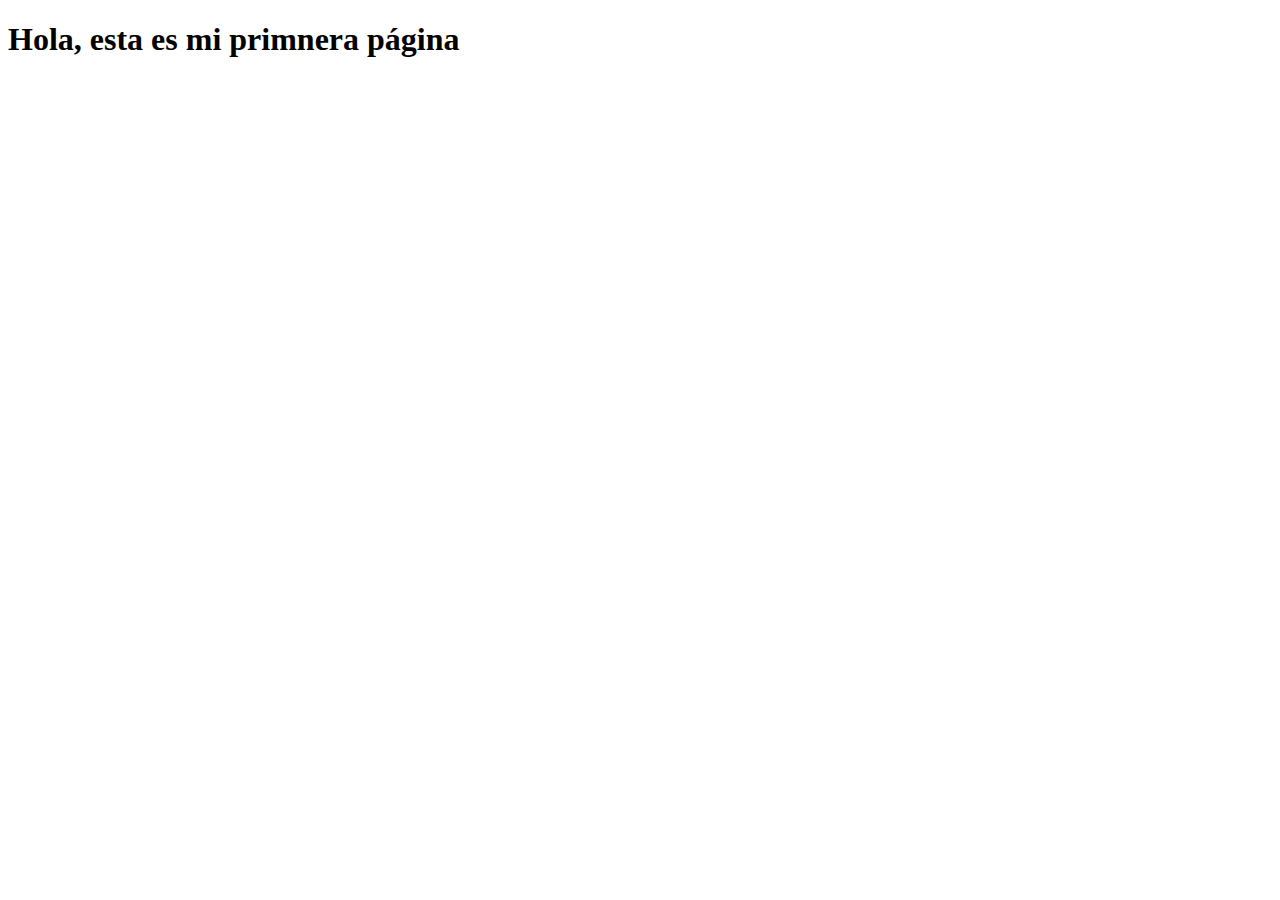
<file: CLASE 1/index.html>
<!DOCTYPE html>
<html lang="en"> <!-- Este lang="en", significa en qué lenguaje está configurada la página, en este caso "english", si yo hago toda mi página en inglés pongo el "en", ahora si mi página está en español pongo "es" -->
<head> <!-- la etiqueta <head> es un contenedor de metadatos de nuestra página -->
    <meta charset="UTF-8"> <!-- esta es la configuración de caracteres o "Charset". Esta configuración no varía para páginas en español o inglés -->
    <meta name="viewport" content="width=device-width, initial-scale=1.0"> <!-- esta es la configuración del "tamaño" de la página, importante según de dónde abra la página si desde el celu, la compu -->
    <title>mi primer pagina</title> <!-- lo que va entre <title></title>, va a ser el nombre de mi página, en este caso el nombre es "mi primer página" -->
</head>
<body>
    <h1>Hola, esta es mi primnera página</h1> <!-- AQUI ESCRIBO TODO EL CONTENIDO DE LA PÁGINA, DENTRO DE LA ETIQUETA BODY -->
</body>
</html>
</file>
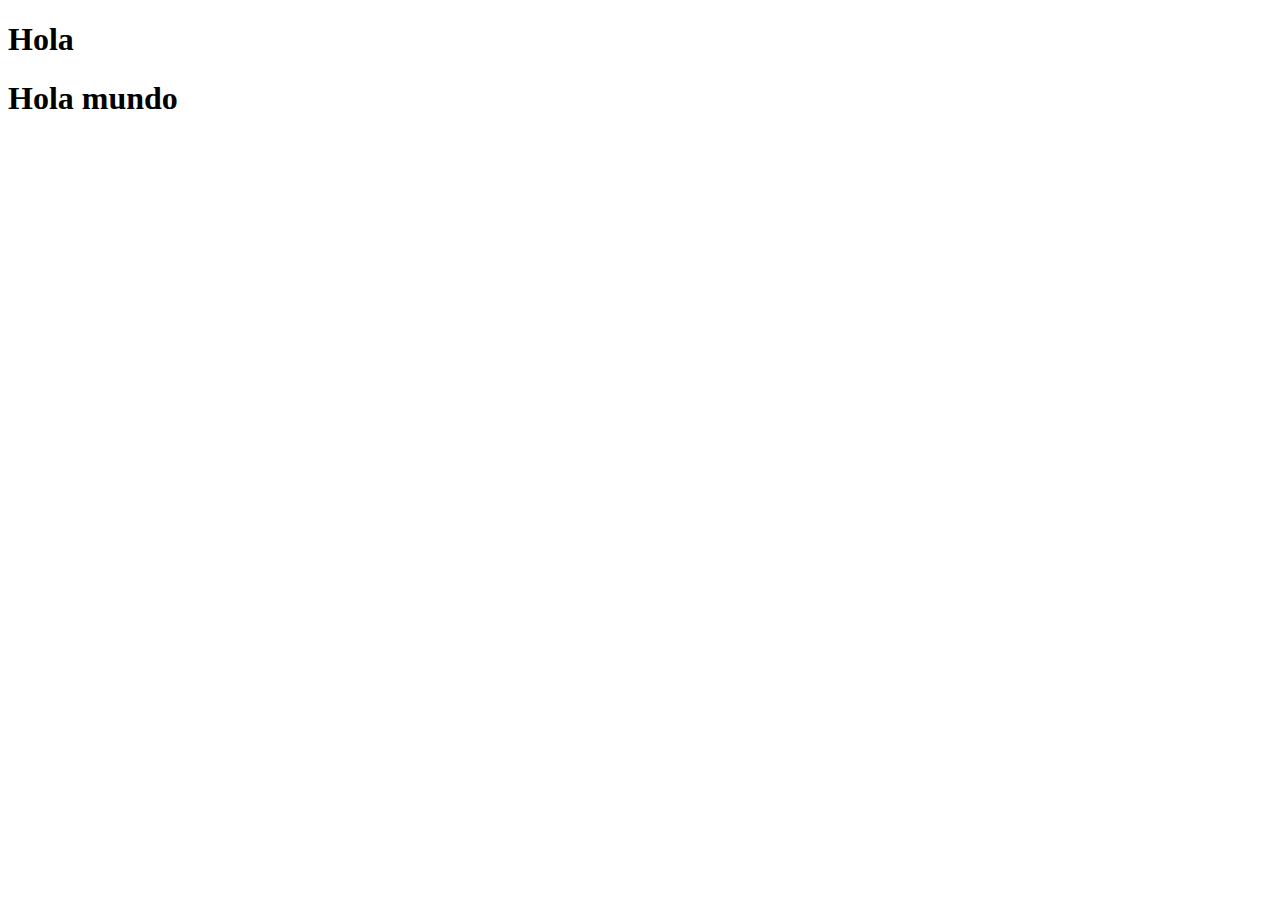
<file: CLASE 2/index.html>
<!DOCTYPE html>
<html lang="en">
<head>
    <meta charset="UTF-8">
    <meta name="viewport" content="width=device-width, initial-scale=1.0">
    <title>Mi primer repositorio</title>
</head>
<body>
    <h1>Hola</h1>
    <h1>Hola mundo</h1>
</body>
</html>
<!-- U significa Untracked
    A sgnifica added y M signica modifid -->
</file>
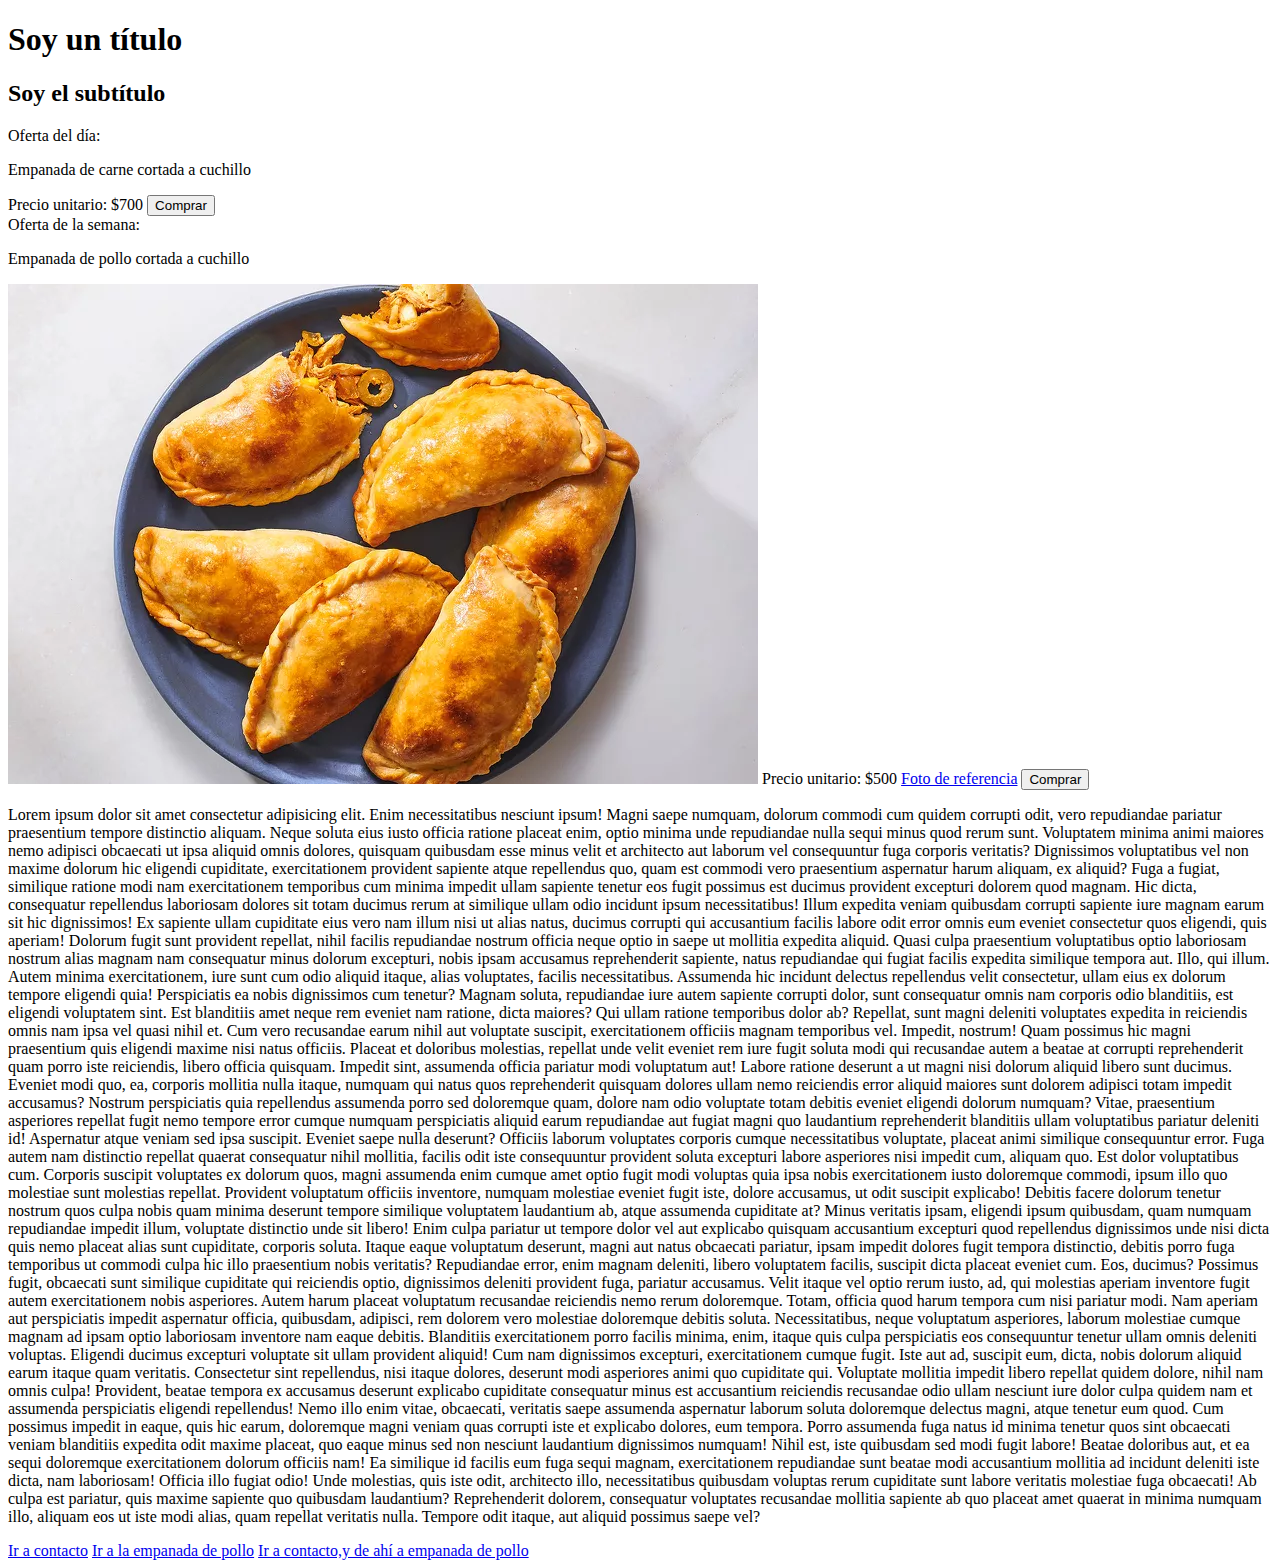
<file: CLASE 4/index.html>
<!DOCTYPE html>
<html lang="es">
<head>
    <meta charset="UTF-8">
    <meta name="viewport" content="width=device-width, initial-scale=1.0">
    <meta name="description" content="van a aprender cómo cocinar conmigo">
    <title>Home</title> 
</head>
<body>
    <h1>Soy un título</h1> <!-- Es el texto mas importante/principal de mi página.Puedo usar más de un h1 -->
    <h2>Soy el subtítulo</h2> <!-- Existe hasta h6 -->
    <div id="empanada-de-carne">
        <span>Oferta del día:</span>
        <p>Empanada de carne cortada a cuchillo</p> <!-- Texto parrafo -->
        <span> Precio unitario: $700 </span>
        <button>Comprar</button>
    </div>
    
    <div id="empanada-de-pollo">
        
        <div>
            <span>Oferta de la semana:</span>
            <p>Empanada de pollo cortada a cuchillo</p> <!-- Texto parrafo -->
        </div>

        <img src="./img/chicken-empanadas-de-pollo-3029662-hero-01-19f2121f025b4b26949d3454654eade8.webp">
        <span> Precio unitario: $500 </span>
        <a href="https://www.thespruceeats.com/thmb/qodD7ugShzjqy8siWWh52DhEaL4=/750x0/filters:no_upscale():max_bytes(150000):strip_icc():format(webp)/chicken-empanadas-de-pollo-3029662-hero-01-19f2121f025b4b26949d3454654eade8.jpg" target="_blank" >Foto de referencia</a> 
        <!-- Con esa etiqueta puedo meter una imagen en mi página, en href="" pongo el link que me lleva a la imagen -->
        <button>Comprar</button> <!-- Esta etiqueta sirve como un botón -->
    </div>
    <p>
        Lorem ipsum dolor sit amet consectetur adipisicing elit. Enim necessitatibus nesciunt ipsum! Magni saepe numquam, dolorum commodi cum quidem corrupti odit, 
        vero repudiandae pariatur praesentium tempore distinctio aliquam. Neque soluta eius iusto officia ratione placeat enim, 
        optio minima unde repudiandae nulla sequi minus quod rerum sunt. Voluptatem minima animi maiores nemo adipisci obcaecati ut ipsa aliquid omnis dolores, quisquam quibusdam esse minus velit et architecto aut laborum vel consequuntur fuga corporis veritatis? Dignissimos voluptatibus vel non maxime dolorum hic eligendi cupiditate, exercitationem provident sapiente atque repellendus quo, quam est commodi vero praesentium aspernatur harum aliquam, ex aliquid? Fuga a fugiat, similique ratione modi nam exercitationem temporibus cum minima impedit ullam sapiente tenetur eos fugit possimus est ducimus provident excepturi dolorem quod magnam. Hic dicta, consequatur repellendus laboriosam dolores sit totam ducimus rerum at similique ullam odio incidunt ipsum necessitatibus! Illum expedita veniam quibusdam corrupti sapiente iure magnam earum sit hic dignissimos! Ex sapiente ullam cupiditate eius vero nam illum nisi ut alias natus, ducimus corrupti qui accusantium facilis labore odit error omnis eum eveniet consectetur quos eligendi, quis aperiam! Dolorum fugit sunt provident repellat, nihil facilis repudiandae nostrum officia neque optio in saepe ut mollitia expedita aliquid.
        Quasi culpa praesentium voluptatibus optio laboriosam nostrum alias magnam nam consequatur minus dolorum excepturi, nobis ipsam accusamus reprehenderit sapiente, natus repudiandae qui fugiat facilis expedita similique tempora aut. Illo, qui illum. Autem minima exercitationem, iure sunt cum odio aliquid itaque, alias voluptates, facilis necessitatibus. Assumenda hic incidunt delectus repellendus velit consectetur, ullam eius ex dolorum tempore eligendi quia! Perspiciatis ea nobis dignissimos cum tenetur? Magnam soluta, repudiandae iure autem sapiente corrupti dolor, sunt consequatur omnis nam corporis odio blanditiis, est eligendi voluptatem sint. Est blanditiis amet neque rem eveniet nam ratione, dicta maiores? Qui ullam ratione temporibus dolor ab? Repellat, sunt magni deleniti voluptates expedita in reiciendis omnis nam ipsa vel quasi nihil et. Cum vero recusandae earum nihil aut voluptate suscipit, exercitationem officiis magnam temporibus vel. Impedit, nostrum! Quam possimus hic magni praesentium quis eligendi maxime nisi natus officiis. Placeat et doloribus molestias, repellat unde velit eveniet rem iure fugit soluta modi qui recusandae autem a beatae at corrupti reprehenderit quam porro iste reiciendis, libero officia quisquam. 
        Impedit sint, assumenda officia pariatur modi voluptatum aut! Labore ratione deserunt a ut magni nisi dolorum aliquid libero sunt ducimus. Eveniet modi quo, ea, corporis mollitia nulla itaque, numquam qui natus quos reprehenderit quisquam dolores ullam nemo reiciendis error aliquid maiores sunt dolorem adipisci totam impedit accusamus? Nostrum perspiciatis quia repellendus assumenda porro sed doloremque quam, dolore nam odio voluptate totam debitis eveniet eligendi dolorum numquam? Vitae, praesentium asperiores repellat fugit nemo tempore error cumque numquam perspiciatis aliquid earum repudiandae aut fugiat magni quo laudantium reprehenderit blanditiis ullam voluptatibus pariatur deleniti id! Aspernatur atque veniam sed ipsa suscipit. Eveniet saepe nulla deserunt? Officiis laborum voluptates corporis cumque necessitatibus voluptate, placeat animi similique consequuntur error. Fuga autem nam distinctio repellat quaerat consequatur nihil mollitia, facilis odit iste consequuntur provident soluta excepturi labore asperiores nisi impedit cum, aliquam quo. Est dolor voluptatibus cum. Corporis suscipit voluptates ex dolorum quos, magni assumenda enim cumque amet optio fugit modi voluptas quia ipsa nobis exercitationem iusto doloremque commodi, ipsum illo quo molestiae sunt molestias repellat. 
        Provident voluptatum officiis inventore, numquam molestiae eveniet fugit iste, dolore accusamus, ut odit suscipit explicabo! Debitis facere dolorum tenetur nostrum quos culpa nobis quam minima deserunt tempore similique voluptatem laudantium ab, atque assumenda cupiditate at? Minus veritatis ipsam, eligendi ipsum quibusdam, quam numquam repudiandae impedit illum, voluptate distinctio unde sit libero! Enim culpa pariatur ut tempore dolor vel aut explicabo quisquam accusantium excepturi quod repellendus dignissimos unde nisi dicta quis nemo placeat alias sunt cupiditate, corporis soluta. Itaque eaque voluptatum deserunt, magni aut natus obcaecati pariatur, ipsam impedit dolores fugit tempora distinctio, debitis porro fuga temporibus ut commodi culpa hic illo praesentium nobis veritatis? Repudiandae error, enim magnam deleniti, libero voluptatem facilis, suscipit dicta placeat eveniet cum. Eos, ducimus? Possimus fugit, obcaecati sunt similique cupiditate qui reiciendis optio, dignissimos deleniti provident fuga, pariatur accusamus. Velit itaque vel optio rerum iusto, ad, qui molestias aperiam inventore fugit autem exercitationem nobis asperiores. Autem harum placeat voluptatum recusandae reiciendis nemo rerum doloremque. Totam, officia quod harum tempora cum nisi pariatur modi. Nam aperiam aut perspiciatis impedit aspernatur officia, quibusdam, adipisci, rem dolorem vero molestiae doloremque debitis soluta. Necessitatibus, neque voluptatum asperiores, laborum molestiae cumque magnam ad ipsam optio laboriosam inventore nam eaque debitis. Blanditiis exercitationem porro facilis minima, enim, itaque quis culpa perspiciatis eos consequuntur tenetur ullam omnis deleniti voluptas. Eligendi ducimus excepturi voluptate sit ullam provident aliquid! Cum nam dignissimos excepturi, exercitationem cumque fugit. Iste aut ad, suscipit eum, dicta, nobis dolorum aliquid earum itaque quam veritatis. Consectetur sint repellendus, nisi itaque dolores, deserunt modi asperiores animi quo cupiditate qui. Voluptate mollitia impedit libero repellat quidem dolore, nihil nam omnis culpa! Provident, beatae tempora ex accusamus deserunt explicabo cupiditate consequatur minus est accusantium reiciendis recusandae odio ullam nesciunt iure dolor culpa quidem nam et assumenda perspiciatis eligendi repellendus! Nemo illo enim vitae, obcaecati, veritatis saepe assumenda aspernatur laborum soluta doloremque delectus magni, atque tenetur eum quod. Cum possimus impedit in eaque, quis hic earum, doloremque magni veniam quas corrupti iste et explicabo dolores, eum tempora. Porro assumenda fuga natus id minima tenetur quos sint obcaecati veniam blanditiis expedita odit maxime placeat, quo eaque minus sed non nesciunt laudantium dignissimos numquam! Nihil est, iste quibusdam sed modi fugit labore! Beatae doloribus aut, et ea sequi doloremque exercitationem dolorum officiis nam! Ea similique id facilis eum fuga sequi magnam, exercitationem repudiandae sunt beatae modi accusantium mollitia ad incidunt deleniti iste dicta, nam laboriosam! Officia illo fugiat odio! Unde molestias, quis iste odit, architecto illo, necessitatibus quibusdam voluptas rerum cupiditate sunt labore veritatis molestiae fuga obcaecati! Ab culpa est pariatur, quis maxime sapiente quo quibusdam laudantium? Reprehenderit dolorem, consequatur voluptates recusandae mollitia sapiente ab quo placeat amet quaerat in minima numquam illo, aliquam eos ut iste modi alias, quam repellat veritatis nulla. Tempore odit itaque, aut aliquid possimus saepe vel?
    </p>
    <a href="./contacto.html">Ir a contacto</a>
    <a href="#empanada-de-pollo">Ir a la empanada de pollo</a> <!-- Quiero un link que me lleve a donde está la empanada de pollo, que está en la misma página -->
    <a href="./contacto.html#empanada-de-pollo">Ir a contacto,y de ahí a empanada de pollo</a>
    
</body>
</html>
</file>
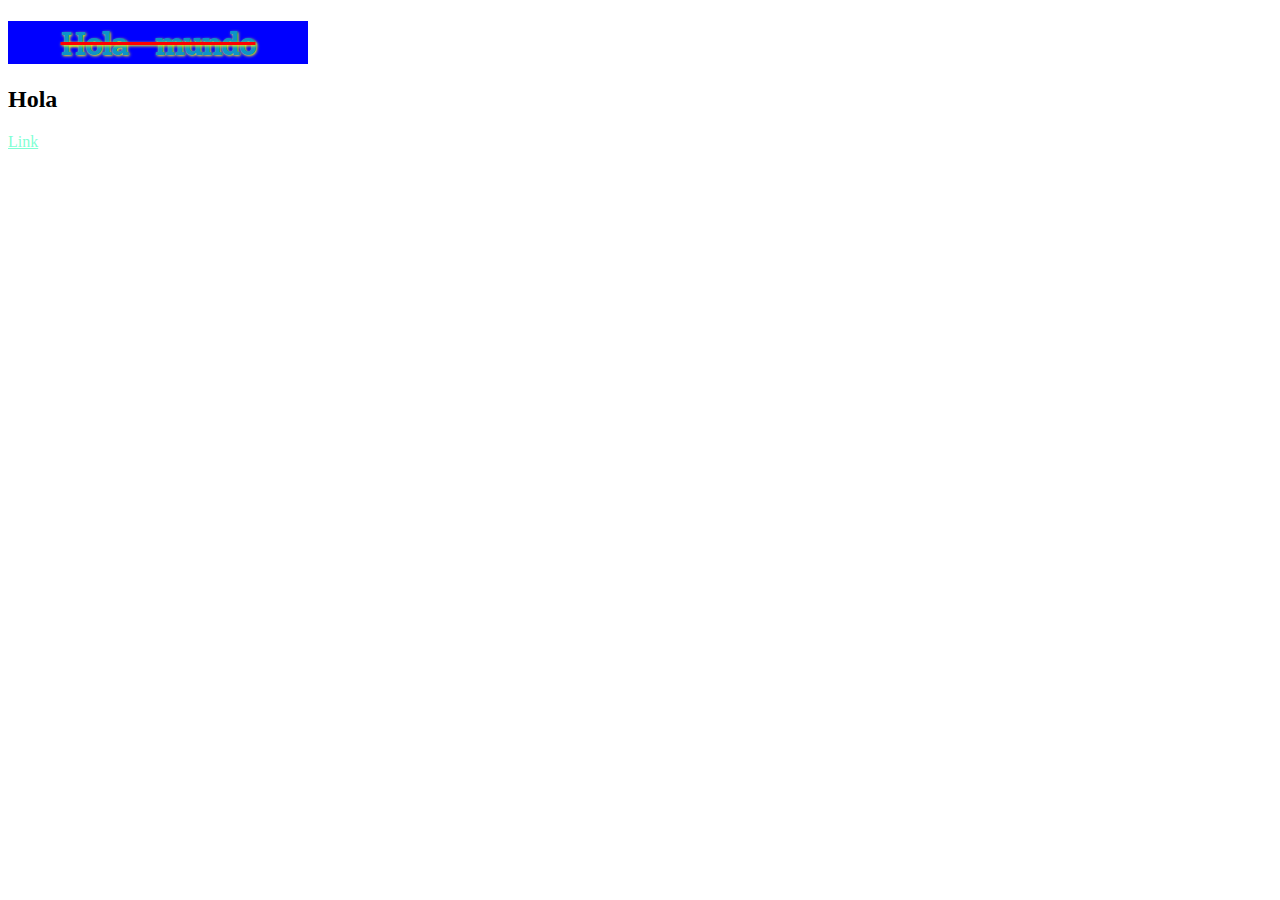
<file: CLASE 7/index.html>
<!DOCTYPE html>
<html lang="en">
<head>
    <meta charset="UTF-8">
    <meta name="viewport" content="width=device-width, initial-scale=1.0">
    <title>Document</title>
    <link rel="stylesheet" href="./estilo.css">
</head>
<body>
   <h1>Hola mundo</h1> 
   <h2>Hola</h2>
   <a href="#">Link</a>
   
</body>
</html>
</file>
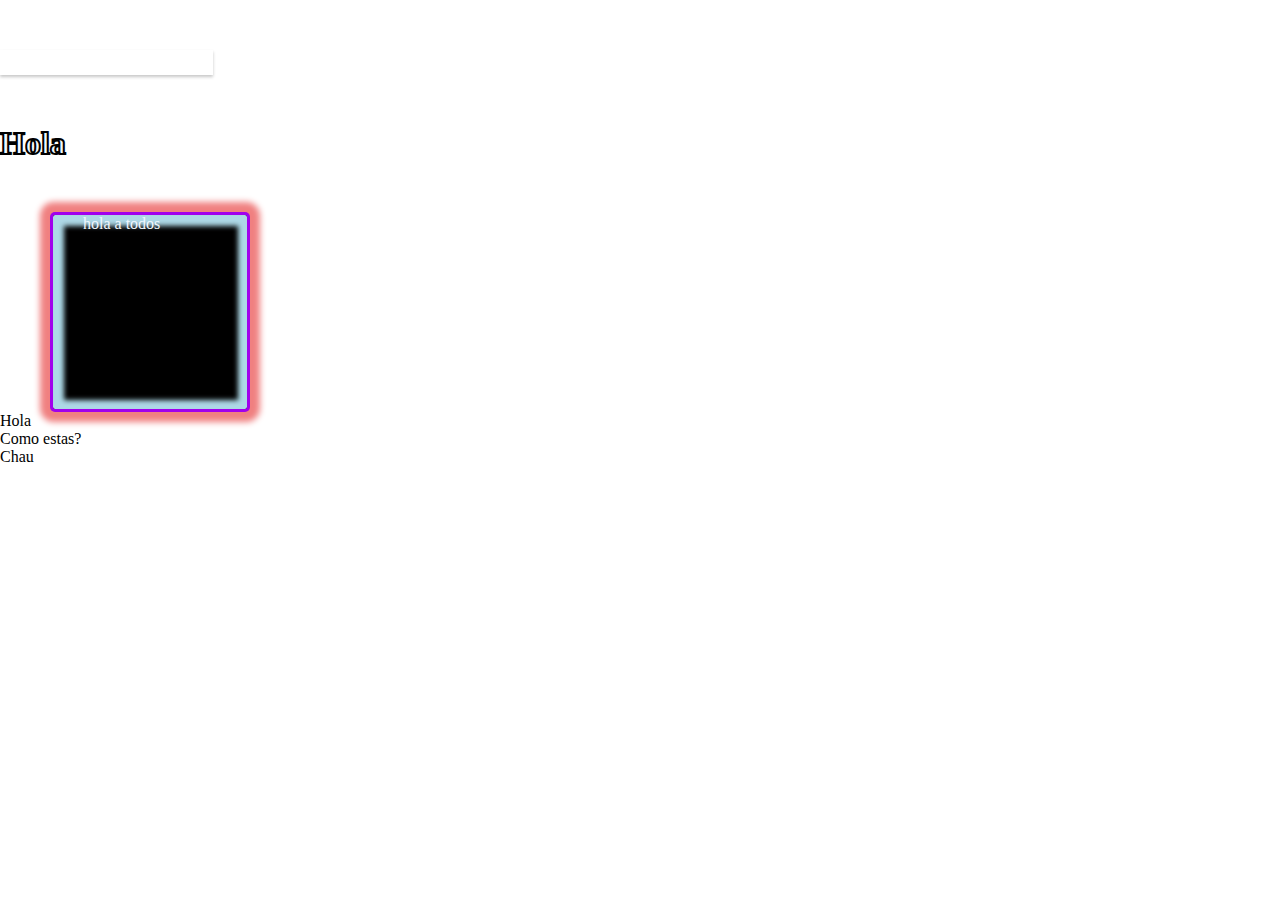
<file: CLASE 8/index.html>
<!DOCTYPE html>
<html lang="en">
<head>
    <meta charset="UTF-8">
    <meta name="viewport" content="width=device-width, initial-scale=1.0">
    <title>Document</title>
    <link rel="stylesheet" href="./style.css">
</head>
<body>
    <input type="text">
    <h1>
        Hola
    </h1>
    <div class="caja">
        hola a todos
    </div>
    <ul>
        <li>Hola</li>
        <li>Como estas?</li>
        <li>Chau</li>
    </ul>
    
</body>
</html>
</file>
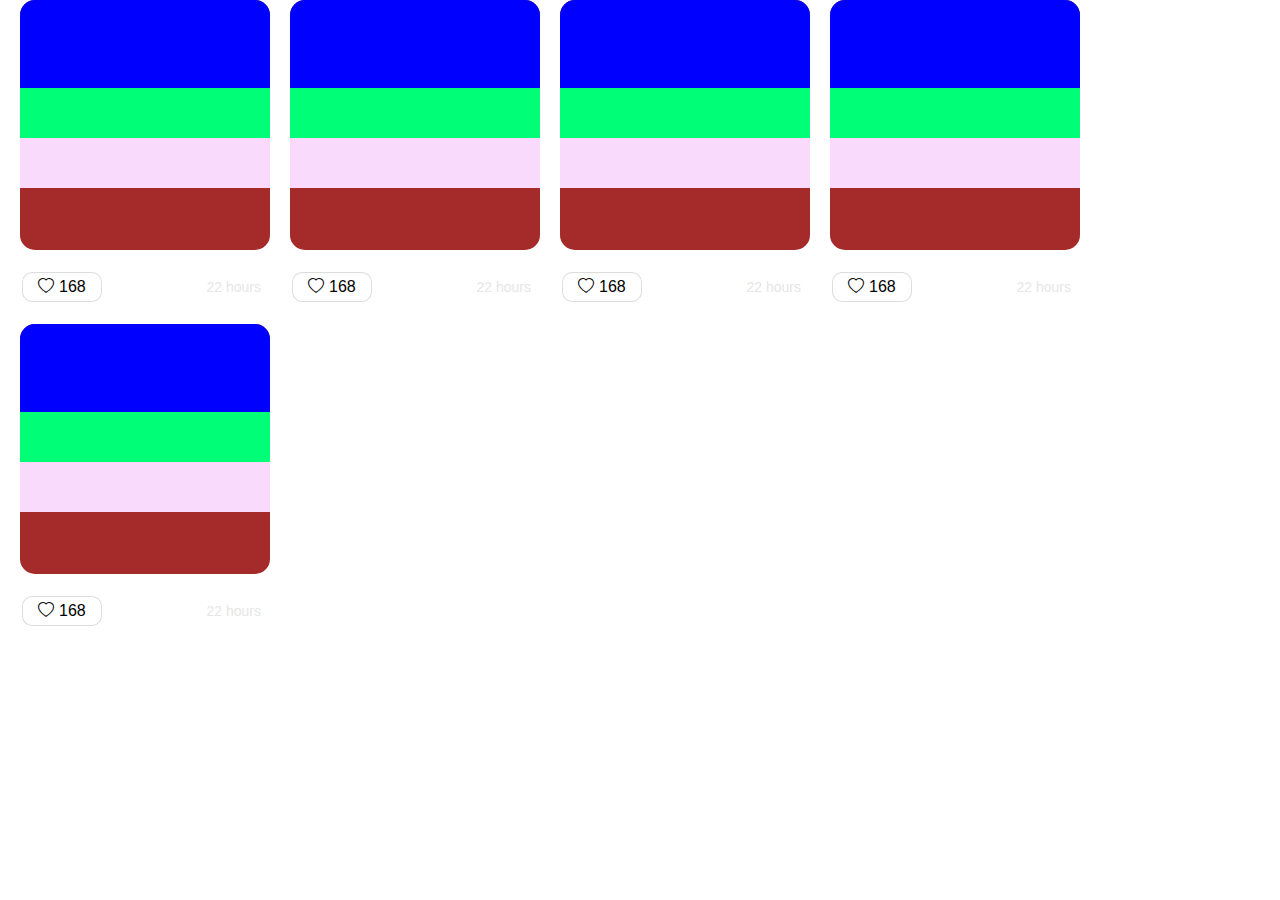
<file: CLASE 9/index.html>
<!DOCTYPE html>
<html lang="en">
<head>
    <meta charset="UTF-8">
    <meta name="viewport" content="width=device-width, initial-scale=1.0">
    <title>Document</title>
    <link rel="stylesheet" href="./style.css">
</head>
<body>
    <section class="colors-cards">
        <div class="color-card">
            <div class="colors">
                <div class="color"></div>
                <div class="color"></div>
                <div class="color"></div>
                <div class="color"></div>
            </div>
            <div class="color-card-control">
                <button class="btn-like"><i class="bi bi-heart"></i>168</button>
                <span class="time">22 hours</span>
            </div>
        </div>
        <div class="color-card">
            <div class="colors">
                <div class="color"></div>
                <div class="color"></div>
                <div class="color"></div>
                <div class="color"></div>
            </div>
            <div class="color-card-control">
                <button class="btn-like"><i class="bi bi-heart"></i>168</button>
                <span class="time">22 hours</span>
            </div>
        </div>
        <div class="color-card">
            <div class="colors">
                <div class="color"></div>
                <div class="color"></div>
                <div class="color"></div>
                <div class="color"></div>
            </div>
            <div class="color-card-control">
                <button class="btn-like"><i class="bi bi-heart"></i>168</button>
                <span class="time">22 hours</span>
            </div>
        </div>
        <div class="color-card">
            <div class="colors">
                <div class="color"></div>
                <div class="color"></div>
                <div class="color"></div>
                <div class="color"></div>
            </div>
            <div class="color-card-control">
                <button class="btn-like"><i class="bi bi-heart"></i>168</button>
                <span class="time">22 hours</span>
            </div>
        </div>
        <div class="color-card">
            <div class="colors">
                <div class="color"></div>
                <div class="color"></div>
                <div class="color"></div>
                <div class="color"></div>
            </div>
            <div class="color-card-control">
                <button class="btn-like"><i class="bi bi-heart"></i>168</button>
                <span class="time">22 hours</span>
            </div>
        </div>
    </section>
    
</body>
</html>
</file>
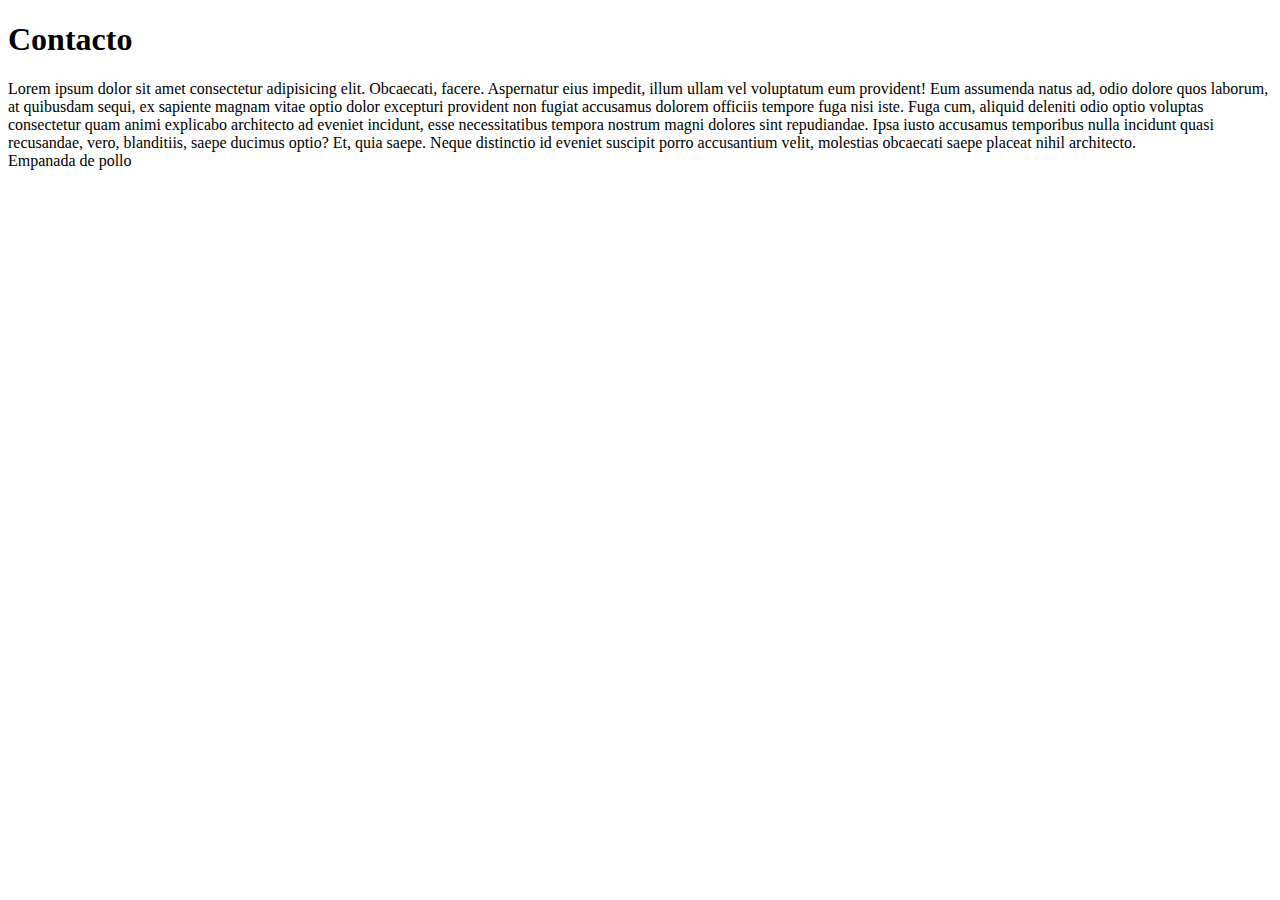
<file: CLASE 4/contacto.html>
<!DOCTYPE html>
<html lang="en">
<head>
    <meta charset="UTF-8">
    <meta name="viewport" content="width=device-width, initial-scale=1.0">
    <title>Document</title>
</head>
<body>
    <h1>Contacto</h1>
    Lorem ipsum dolor sit amet consectetur adipisicing elit. Obcaecati, facere. Aspernatur eius impedit, illum ullam vel voluptatum eum provident! Eum assumenda natus ad, odio dolore quos laborum, at quibusdam sequi, ex sapiente magnam vitae optio dolor excepturi provident non fugiat accusamus dolorem officiis tempore fuga nisi iste. Fuga cum, aliquid deleniti odio optio voluptas consectetur quam animi explicabo architecto ad eveniet incidunt, esse necessitatibus tempora nostrum magni dolores sint repudiandae. Ipsa iusto accusamus temporibus nulla incidunt quasi recusandae, vero, blanditiis, saepe ducimus optio? Et, quia saepe. Neque distinctio id eveniet suscipit porro accusantium velit, molestias obcaecati saepe placeat nihil architecto.
    <div id="empanada-de-pollo"> 
        Empanada de pollo
    </div>
</body>
</html>
</file>
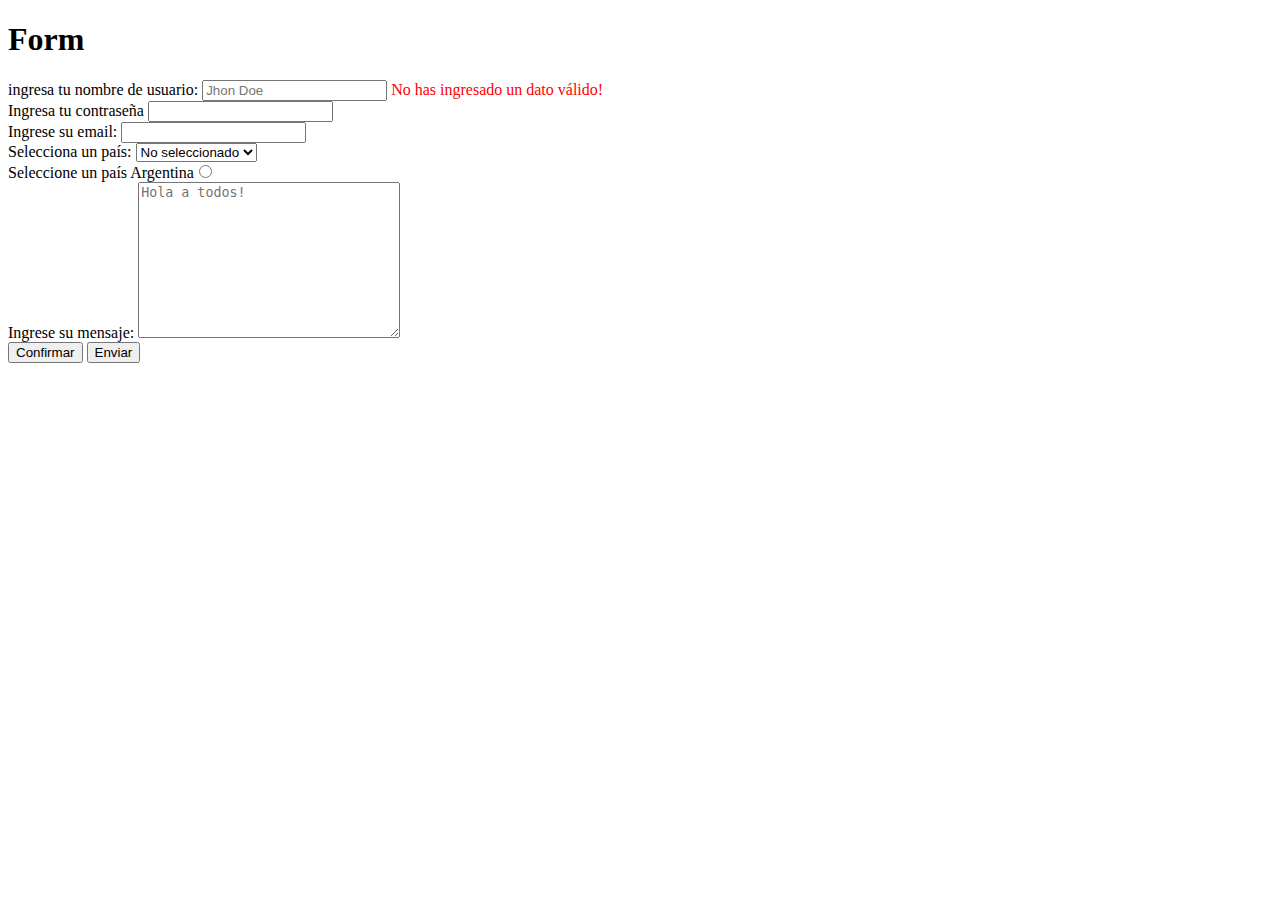
<file: CLASE 5/formularios.html>
<!DOCTYPE html>
<html lang="en">
<head>
    <meta charset="UTF-8">
    <meta name="viewport" content="width=device-width, initial-scale=1.0">
    <title>Document</title>
</head>
<body>
    <h1>Form</h1>
    <form>
        <div>
            <label for="username">ingresa tu nombre de usuario:</label> <!-- el for="" al lado del label, indica a qué input corresponde ese label, poniendo ahí entre comillas, el id del input al que corresponde.  -->
            <input type="text" name="username" id="username" placeholder="Jhon Doe"> <!-- en el name se guardan los valores que yo ingreso, el name es el nombre del input -->
            <span style="color: red"> No has ingresado un dato válido! </span>
        </div>
        
        <div>
            <label for="password">Ingresa tu contraseña</label>
            <input type="password"name="contraseña" id="password" placeholder="">
        </div>

        <div>
            <label for="password">Ingrese su email:</label>
            <input type="email" name="email" id="email">
        </div>

        <div>
            <label for="pais">Selecciona un país:</label>
            <select name="pais" id="pais">
                
                <option value="FR">Francia</option>
                <option value="AR">Argentina</option>
                <option value="NO" selected disabled>No seleccionado</option> 
            </select>
        </div>

        <div>
            <label for="pais-1">
                Seleccione un país 
                <span>Argentina</span><input type="radio" name="pais-1" id="ar">
                <span></span>


            </label>
        </div>

        <div>
            <label for="mensaje">Ingrese su mensaje:</label>
            <textarea name="mensaje" id="mensaje" cols="30" rows="10" placeholder="Hola a todos!"></textarea> <!-- "cols" significa la cantidad de columnas que va a tener mi texto y "rows" la cantidad de filas. -->
        </div>
        
        <div>
            <input type="submit" value="Confirmar">
            <button type="submit">Enviar </button> <!-- Otra forma de hacer el submit -->
        </div>

        
    </form>
</body>
</html>
</file>
<file: CLASE 7/estilo.css>
@import url('https://fonts.googleapis.com/css2?family=Roboto+Slab:wght@100..900&display=swap');
h1{
    color: rgb(12, 148, 200);
    font-size: 148;
    letter-spacing: -1px;
    word-spacing: 20px;
    text-decoration: line-through red;
    text-shadow: 1px 1px 3px yellow; /* Eje x - Eje Y - Valor difuminado */
    background-color: blue;
    width:300px ;
    text-align:center;
    font-family: "Roboto Slab", serif;
    
}
*{
    color:aquamarine;
}
h2{
    font-family: "Verdana";
    color:black;
    font-weight: 800;
}
</file>
<file: CLASE 8/style.css>
*{
    box-sizing: border-box;
    margin:0px;
    padding:0px;
}



/* body{
    background-color: rgb(252, 252, 252);
} */

input{
    margin-top: 50px;
    margin-bottom: 50px;
    border: none;
    box-shadow: 0px 2px 3px 0px rgba(0, 0, 0, 0.2221);
    padding: 5px 18px;

}
.caja{
    width: 200px;
    height: 200px;
    background-color: black;
    border-radius: 5px;
    border: 3px solid rgba(174, 0, 255, 0.926);
    color:aliceblue;
    padding-left: 30px;
    margin-left: 50px;
    margin-top: 50px;
    box-shadow: 
    inset 1px 1px 5px 10px lightblue,
    0px 0px 6px 10px lightcoral
    ;
     /* inset significa que mi sombra queds del lado de adentro de la caja, y ofset que queda afuera */
    
}

h1{
    color: aliceblue;
    -webkit-text-stroke: 2px black;
}
</file>
<file: CLASE 9/style.css>
@import url("https://cdn.jsdelivr.net/npm/bootstrap-icons@1.11.3/font/bootstrap-icons.min.css");


*{
    padding: 0;
    margin: 0;
    box-sizing: border-box; 
    font-family: sans-serif;
}
.colors-cards{
    display: flex;
    gap: 20px;
    width: calc(250px*4 + 20px*3 + 20px*2 ); /* ancho cartas + 3 gaps (3 espacios) + 2 paddings  */
    padding: 0 20px;
    flex-wrap: wrap; 
}

.color-card{
    display: flex;
    flex-direction: column;
    width: 250px; /* Le pongo el ancho a la carta total porque sino, cuando pongo el space-between entre el button y el time, se me separan en toda la página. Porque el space between toma el ancho total de la pagina, y no el de la carta (en el caso que yo no aclarase acá el ancho)  */
    gap: 20px; /* hace que haya 15px entre la parte de arriba y la parte de abajo (en este caso es arriba y abajo porque el flex-diection es column, me sirve para espaciar los hijos u elementos de un padre*/
    
}

.color-card .colors{
    display: flex;
    flex-direction:column;
    width: 250px;
    height: 250px;
    background-color: brown;
    border-radius: 15px;
    overflow: hidden; /* Esto lo uso para que los hijos que sobrepasan al tamaño del padre, se acomoden al border-radius que yo había puesto */
}

.color-card .colors .color:nth-child(1){
background-color: blue;
width: 100%; /* Es el ancho */
height: 35%; /* Es el alto que ocupa ese color de toda la carta */
}

.color-card .colors .color:nth-child(2){
    background-color: rgb(0, 255, 119);
    width: 100%; /* Es el ancho */
    height: 20%; /* Es el alto que ocupa ese color de toda la carta */
}

.color-card .colors .color:nth-child(3){
    background-color: rgb(249, 217, 252);
    width: 100%; /* Es el ancho */
    height: 20%; /* Es el alto que ocupa ese color de toda la carta */
}

.color-card .color-card-control{
    display: flex;
    flex-direction: row;
    align-items: center;
    justify-content: space-between;
    padding: 2px;
}


.color-card .color-card-control .btn-like{
    height:30px;
    padding: 0 15px;
    align-items: center;
    justify-content: center ;
    font-size: 16px;
    background-color: white;
    border: 1px solid rgba(0 , 0 , 0 , 0.132);
    border-radius: 10px;
    display: flex;
    flex-direction: row;
    gap: 5px;

}

.color-card .color-card-control .time{
    color: #E6E6E6;
    font-size: 14px;
    padding: 7px;
    
}
</file>
